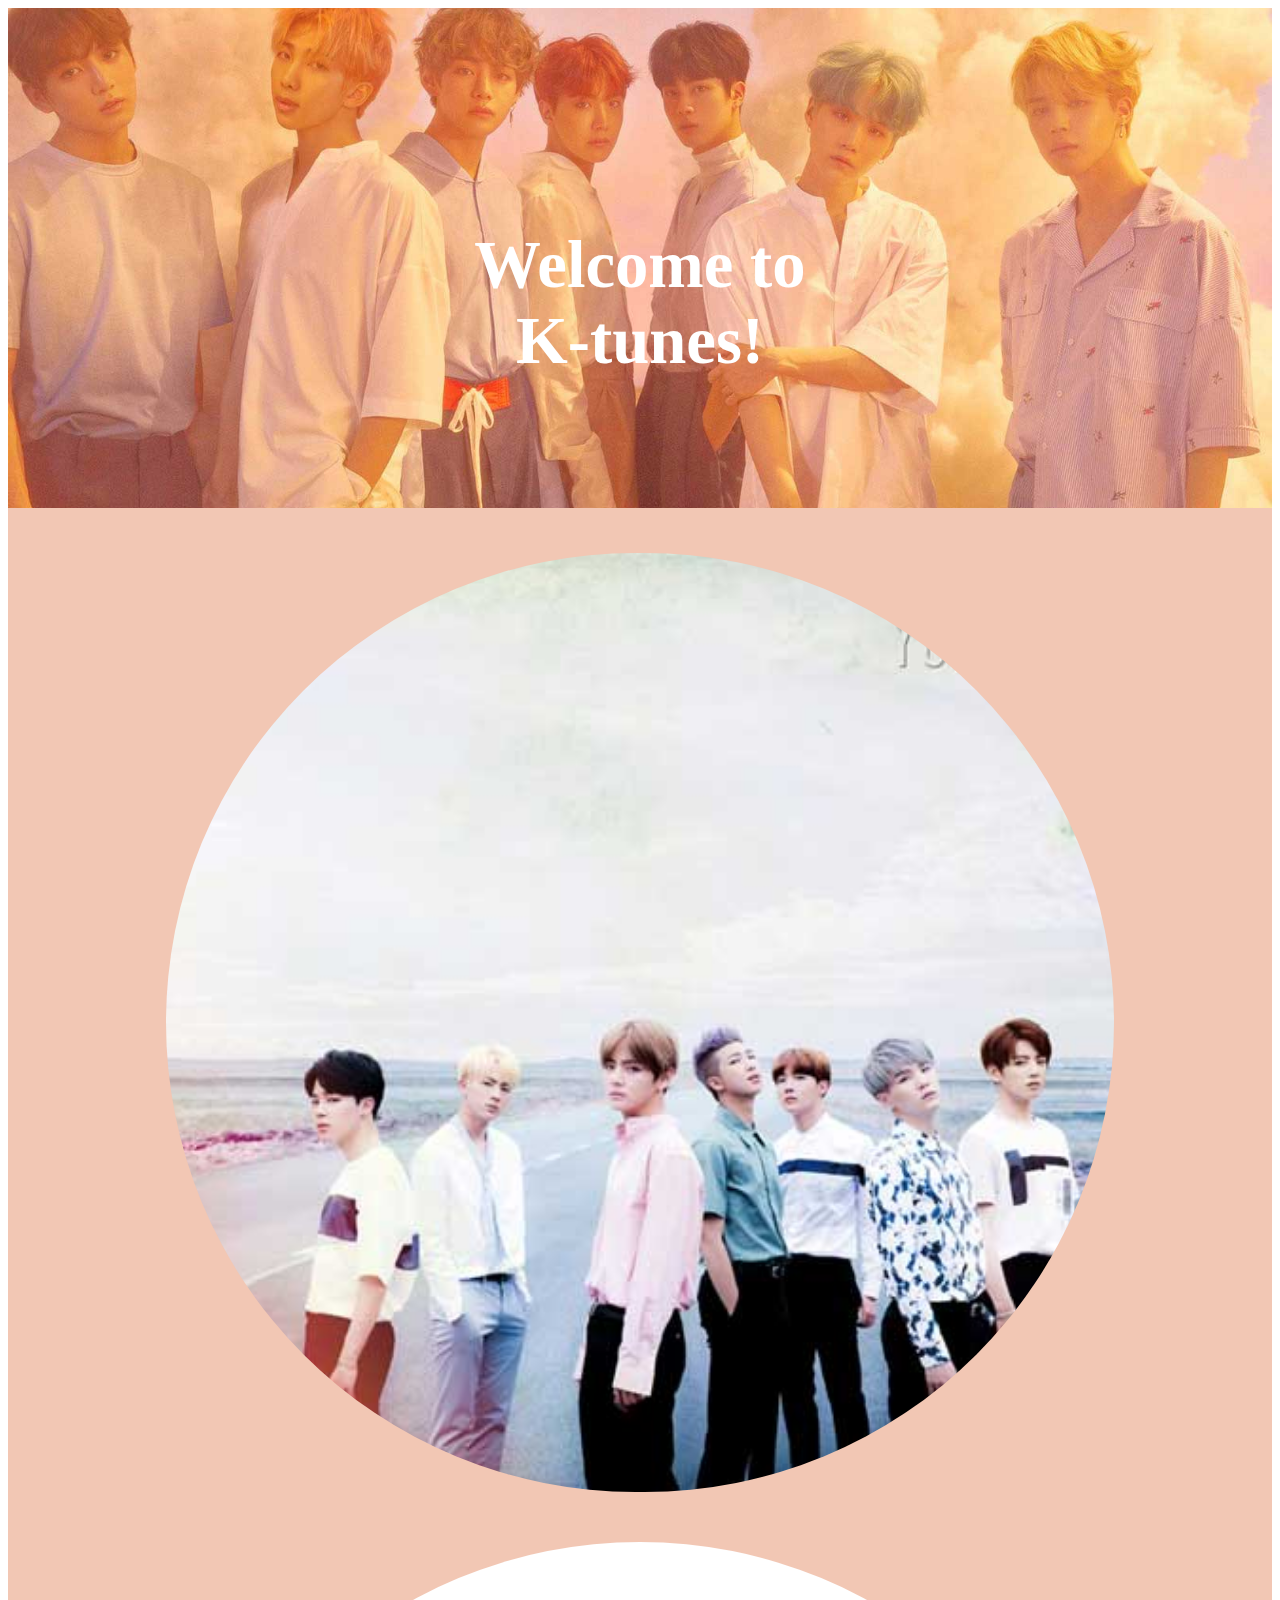
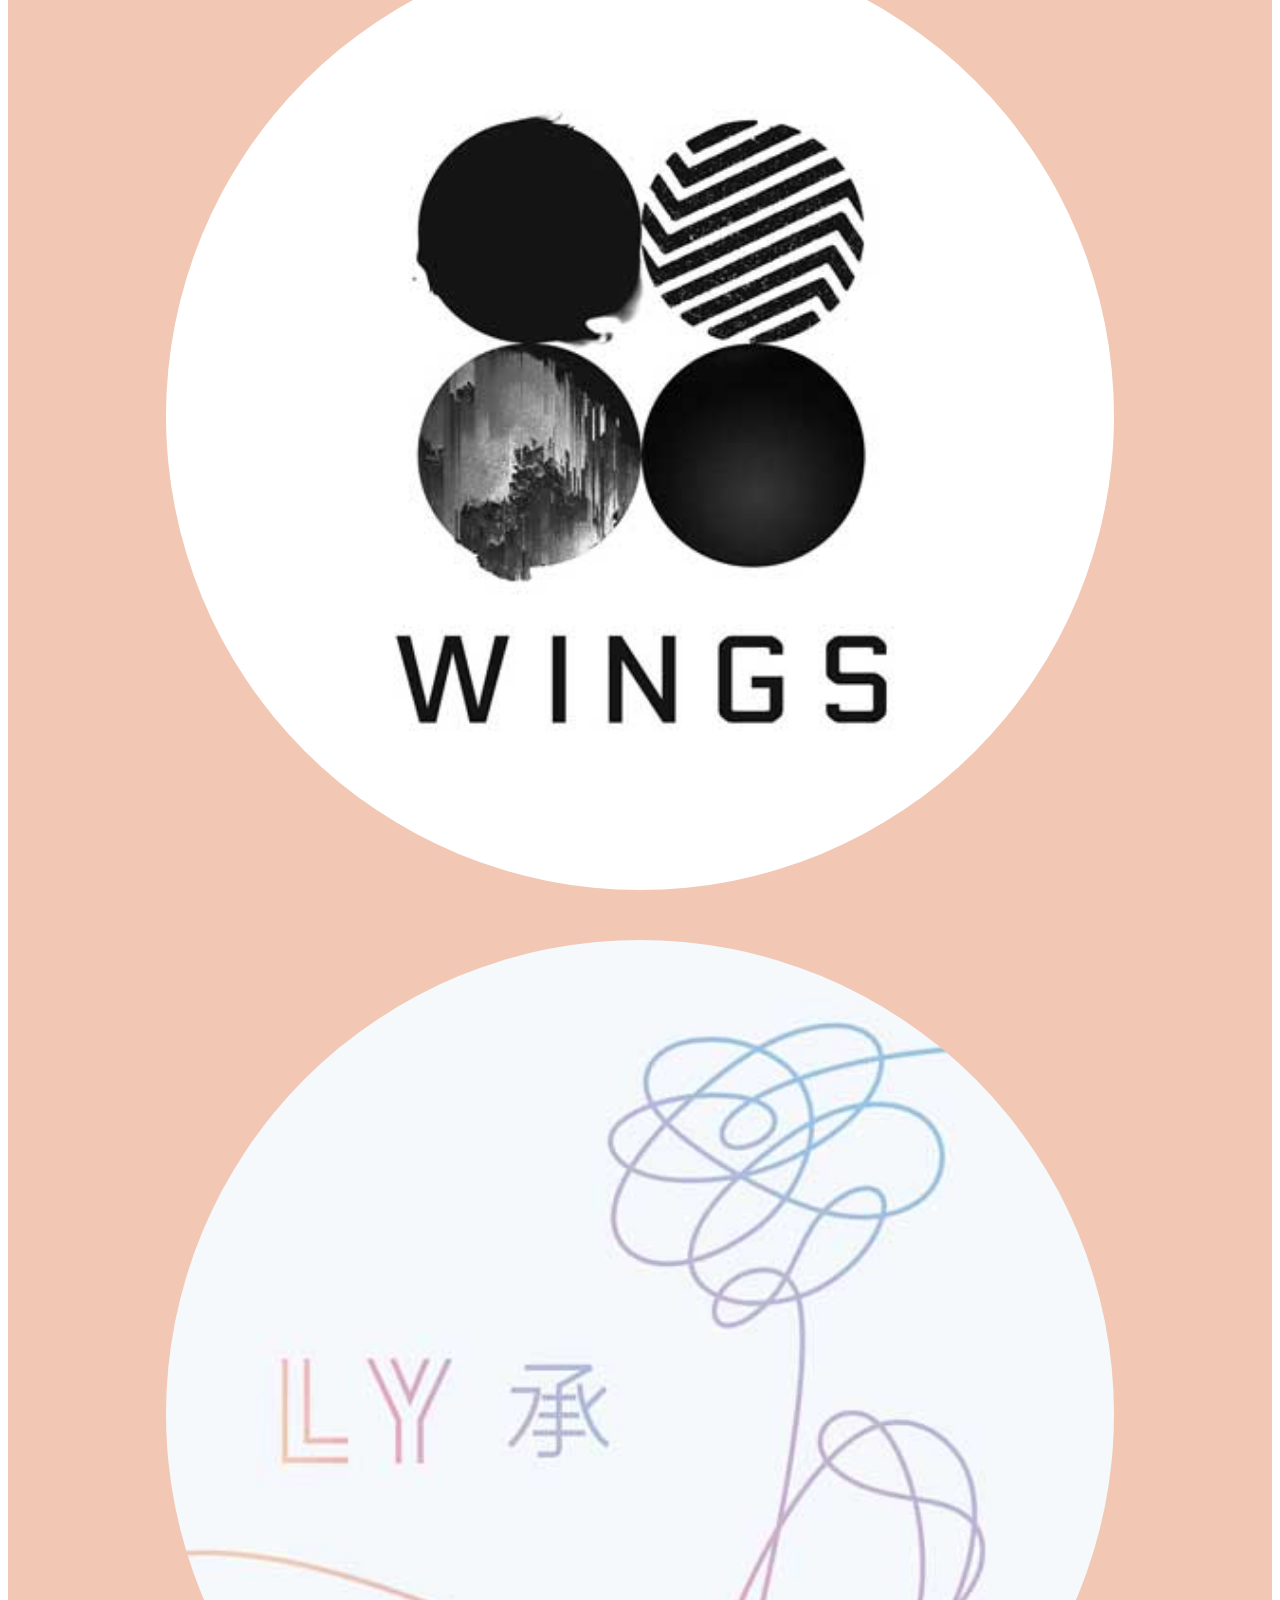
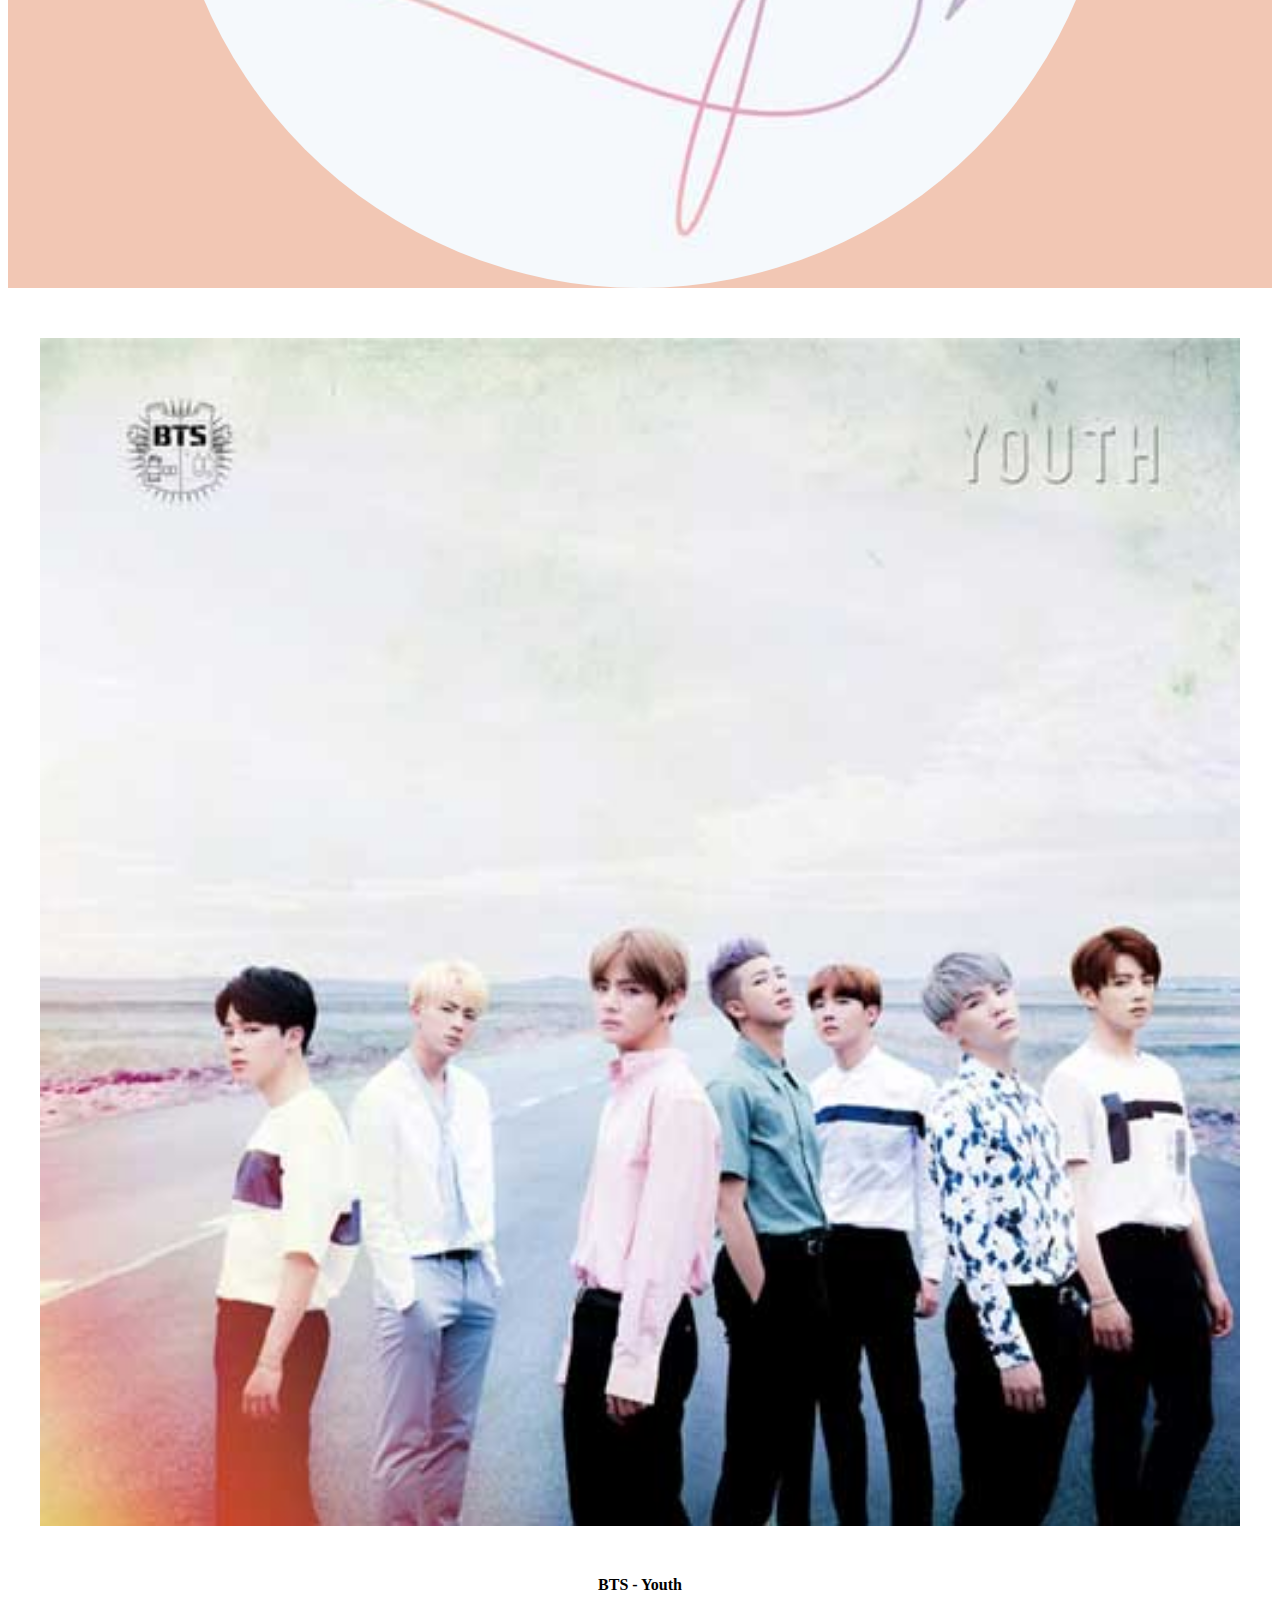
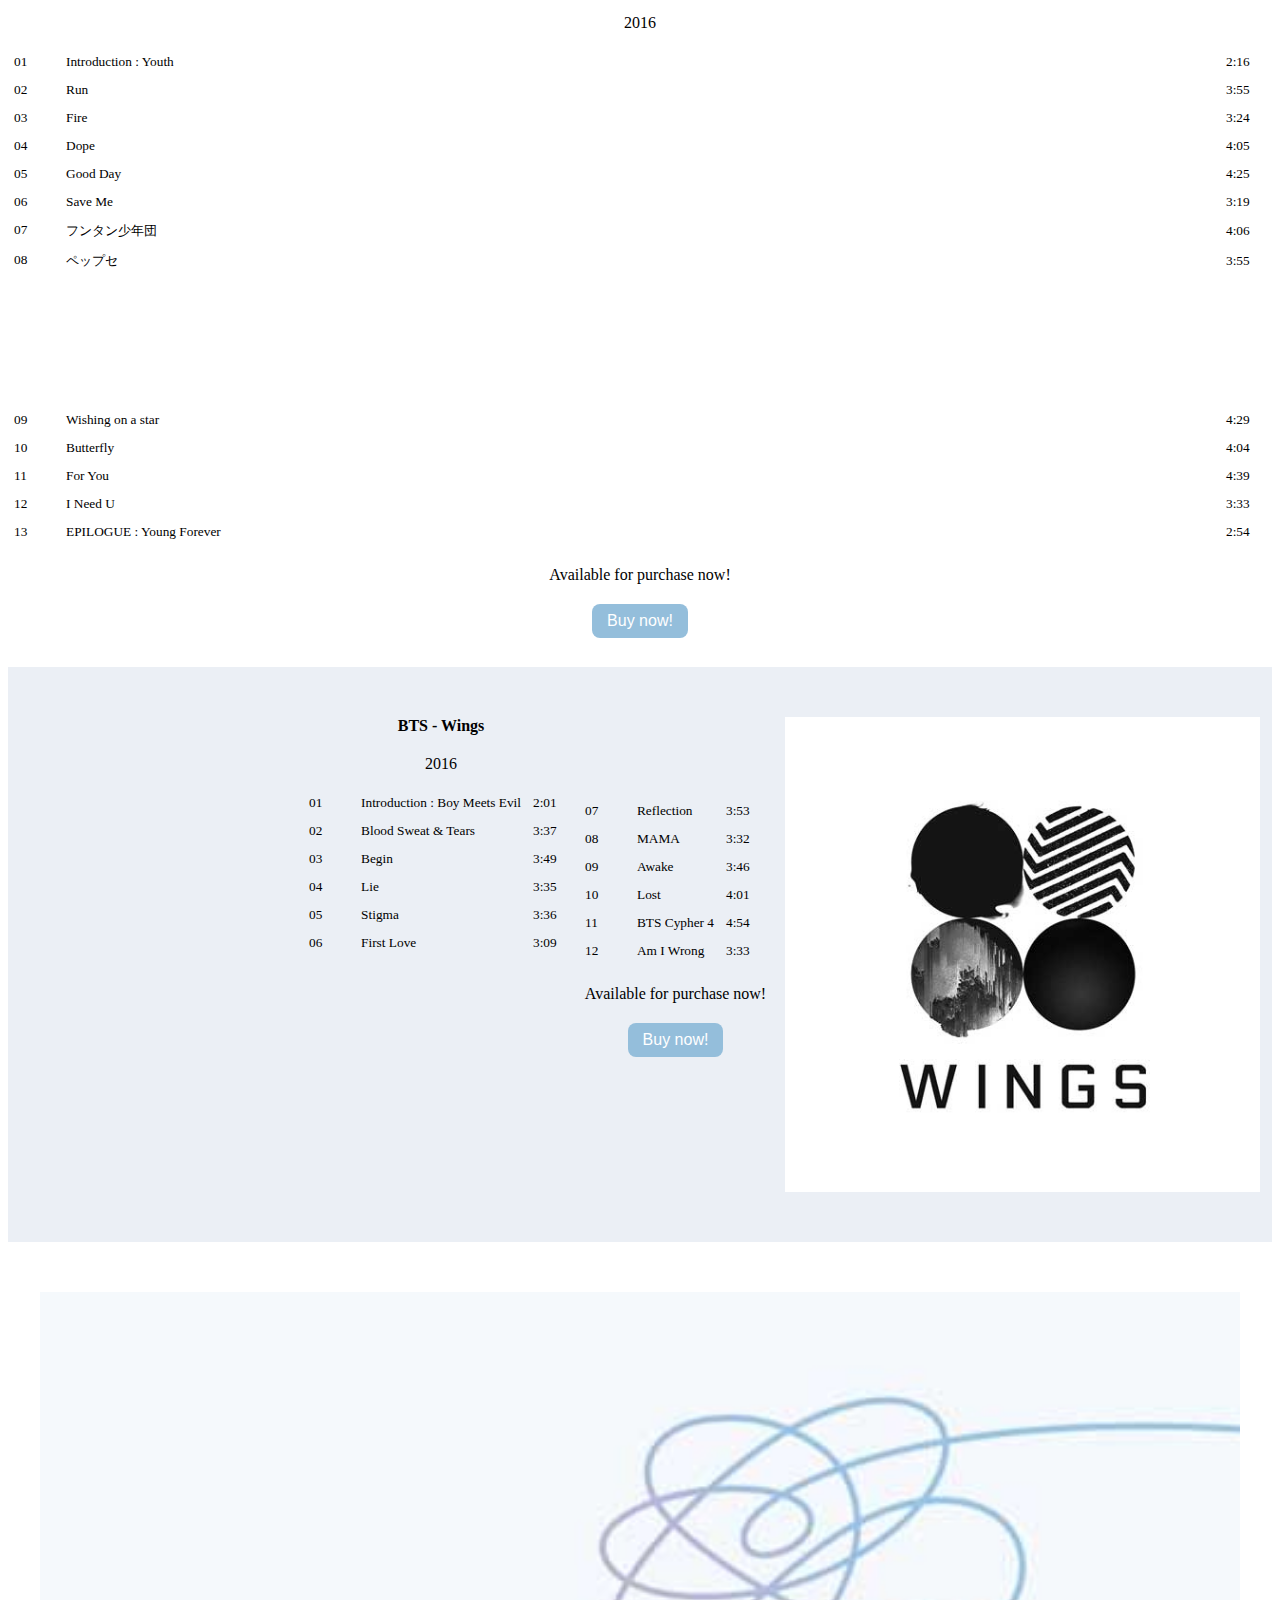
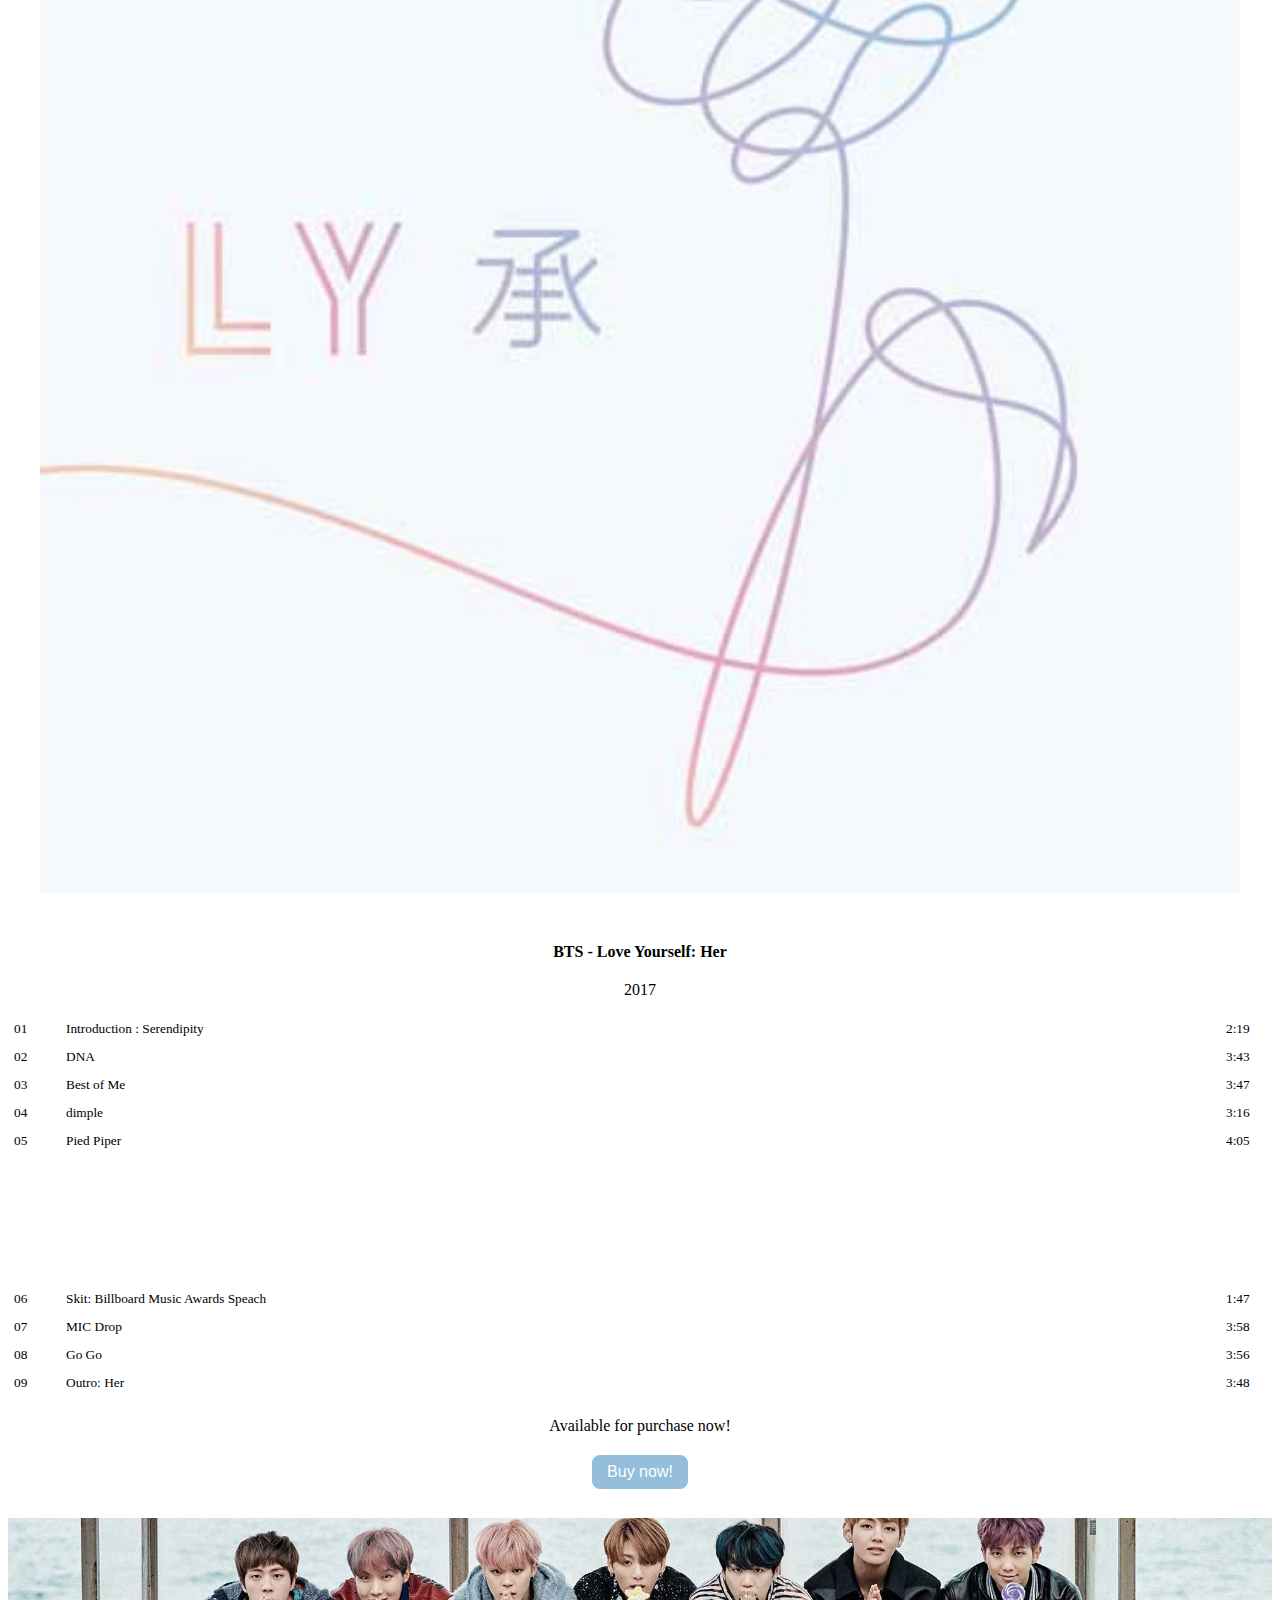
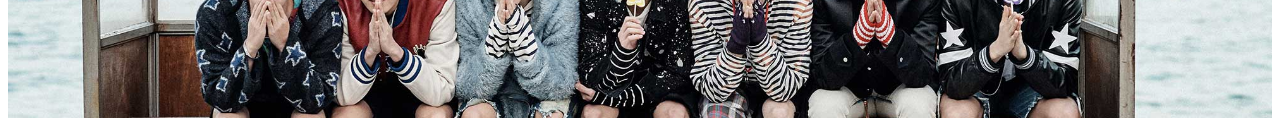
<file: index.html>
<!DOCTYPE html>
<html lang="en">
  <head>
    <!-- Required meta tags -->
    <meta charset="utf-8">
    <meta name="viewport" content="width=device-width, initial-scale=1, shrink-to-fit=no">
    <title>K-Tunes</title>
    <!-- Bootstrap CSS -->
    <link rel="stylesheet" href="https://maxcdn.bootstrapcdn.com/bootstrap/4.0.0-beta/css/bootstrap.min.css" integrity="sha384-/Y6pD6FV/Vv2HJnA6t+vslU6fwYXjCFtcEpHbNJ0lyAFsXTsjBbfaDjzALeQsN6M" crossorigin="anonymous">
    <link rel="stylesheet" media="all" href=".\css\customcss.css">


  </head>
  <body>

        <div class="jumbotron jumbotron-fluid jumbotop">
            <div class="container">
                  <h1 class="hero__text">Welcome to<br> K-tunes!</h1>
            </div>
        </div>
    <div class="wrapper wrapper-roze">
        <div class="container">
            <div class="row albums">
                    <div class="col-xs-12 col-md-4">
                    <a href="#youth">
                        <img src="./assets/images/youth.jpg" class="toet">
                    </a>
                    </div>
                    <div class="col-xs-12 col-md-4">
                    <a href="#wings">
                        <img src="./assets/images/wings.jpg" class="toet">
                    </a>
                    </div>
                    <div class="col-xs-12 col-md-4">
                    <a href="#loveyourselfher">
                        <img src="./assets/images/loveyourselfher.jpg" class="toet">
                    </a>
                    </div>
            </div>
        </div>
        </div>
    <div class="container">
    <div class="row">
            <div class="col-12 no-padding">
            </div>
    </div>
    <!--- Youth --> 
    <div class="row">
        <div class="col-xs-12 col-md-4" id="youth">
            <img src="./assets/images/youth.jpg" class="cd-lijst">
        </div>
        <div class="col-xs-12 col-md-4">
            <p class="title tekstdesktop">BTS - Youth</p>
            <p class="bodytext">2016</p>
            <table>
                <tr>
                    <td>01</td>
                    <td>Introduction : Youth</td>
                    <td>2:16</td>
                </tr>
                <tr>
                    <td>02</td>
                    <td>Run</td>
                    <td>3:55</td>
                </tr>
                <tr>
                    <td>03</td>
                    <td>Fire</td>
                    <td>3:24</td>
                </tr>
                <tr>
                    <td>04</td>
                    <td>Dope</td>
                    <td>4:05</td>
                </tr>
                <tr>
                    <td>05</td>
                    <td>Good Day</td>
                    <td>4:25</td>
                </tr>
                <tr>
                    <td>06</td>
                    <td>Save Me</td>
                    <td>3:19</td>
                </tr>
                    <tr>
                    <td>07</td>
                    <td>フンタン少年団</td>
                    <td>4:06</td>
                </tr>
                <tr>
                    <td>08</td>
                    <td>ペップセ</td>
                    <td>3:55</td>
                </tr>
            </table>
        </div>
        <div class="col-xs-12 col-md-4">
            <table class="tekstdesktop2">
                    <tr>
                    <td>09</td>
                    <td>Wishing on a star</td>
                    <td>4:29</td>
                </tr>  <tr>
                    <td>10</td>
                    <td>Butterfly</td>
                    <td>4:04</td>
                </tr>
                <tr>
                    <td>11</td>
                    <td>For You</td>
                    <td>4:39</td>
                </tr>
                <tr>
                    <td>12</td>
                    <td>I Need U</td>
                    <td>3:33</td>
                </tr>  <tr>
                    <td>13</td>
                    <td>EPILOGUE : Young Forever</td>
                    <td>2:54</td>
                </tr>
                </table>
            <p class="bodytext">Available for purchase now!</p>
            <div class="knop"><button class="button">Buy now!</button></div>
        </div>
    </div>
    </div>
<!--- Wings -->
<div class="wrapper wrapper-blauw">
<div class="container">

    <div class="row album2 rowreverse1">
        <div class="col-xs-12 col-md-4" id="wings">
             <img src="./assets/images/wings.jpg" class="cd-lijst">
        </div>
        <div class="col-xs-12 col-md-4 order-change">
            <p class="title tekstdesktop">BTS - Wings</p>
            <p class="bodytext">2016</p>
            <table>
                <tr>
                    <td>01</td>
                    <td>Introduction : Boy Meets Evil</td>
                    <td>2:01</td>
                </tr>
                <tr>
                    <td>02</td>
                    <td>Blood Sweat & Tears</td>
                    <td>3:37</td>
                </tr>
                <tr>
                    <td>03</td>
                    <td>Begin</td>
                    <td>3:49</td>
                </tr>
                <tr>
                    <td>04</td>
                    <td>Lie</td>
                    <td>3:35</td>
                </tr>
                <tr>
                    <td>05</td>
                    <td>Stigma</td>
                    <td>3:36</td>
                </tr>
                <tr>
                    <td>06</td>
                    <td>First Love</td>
                    <td>3:09</td>
                </tr>
            </table>
        </div>
        <div class="col-xs-12 col-md-4 ">
            <table class="tekstdesktop2">
                    <tr>
                    <td>07</td>
                    <td>Reflection</td>
                    <td>3:53</td>
                </tr>
                <tr>
                    <td>08</td>
                    <td>MAMA</td>
                    <td>3:32</td>
                </tr>
                    <tr>
                    <td>09</td>
                    <td>Awake</td>
                    <td>3:46</td>
                </tr>  <tr>
                    <td>10</td>
                    <td>Lost</td>
                    <td>4:01</td>
                </tr>
                <tr>
                    <td>11</td>
                    <td>BTS Cypher 4</td>
                    <td>4:54</td>
                </tr>
                <tr>
                    <td>12</td>
                    <td>Am I Wrong</td>
                    <td>3:33</td>
                </tr>
            </table>
            <p class="bodytext">Available for purchase now!</p>
            <div class="knop"><button class="button">Buy now!</button></div>
        </div>
    </div>
</div>
</div>
<!--- Love Yourself: Her -->
<div class="container">
   <div class="row album3">
        <div class="col-xs-12 col-md-4" id="loveyourselfher">
            <img src="./assets/images/loveyourselfher.jpg" class="cd-lijst" >
        </div>
        <div class="col-xs-12 col-md-4">
            <p class="title tekstdesktop">BTS - Love Yourself: Her</p>
            <p class="bodytext ">2017</p>
            <table>
                <tr>
                    <td>01</td>
                    <td>Introduction : Serendipity</td>
                    <td>2:19</td>
                </tr>
                <tr>
                    <td>02</td>
                    <td>DNA</td>
                    <td>3:43</td>
                </tr>
                <tr>
                    <td>03</td>
                    <td>Best of Me</td>
                    <td>3:47</td>
                </tr>
                <tr>
                    <td>04</td>
                    <td>dimple</td>
                    <td>3:16</td>
                </tr>
                <tr>
                    <td>05</td>
                    <td>Pied Piper</td>
                    <td>4:05</td>
                </tr>
            </table>
         </div>
         <div class="col-xs-12 col-md-4">
             <table class="tekstdesktop2">
                <tr>
                    <td>06</td>
                    <td>Skit: Billboard Music Awards Speach</td>
                    <td>1:47</td>
                </tr>
                    <tr>
                    <td>07</td>
                    <td>MIC Drop</td>
                    <td>3:58</td>
                </tr>
                <tr>
                    <td>08</td>
                    <td>Go Go</td>
                    <td>3:56</td>
                </tr>
                    <tr>
                    <td>09</td>
                    <td>Outro: Her</td>
                    <td>3:48</td>
                </tr>
            </table>
            <p class="bodytext">Available for purchase now!</p>
            <div class="knop"><button class="button">Buy now!</button></div>
        </div>
    </div>
    
</div>
<div class="jumbotron jumbotron-fluid jumbobottom"></div>

    <!-- Optional JavaScript -->
    <!-- jQuery first, then Popper.js, then Bootstrap JS -->
    <script src="https://code.jquery.com/jquery-3.2.1.slim.min.js" integrity="sha384-KJ3o2DKtIkvYIK3UENzmM7KCkRr/rE9/Qpg6aAZGJwFDMVNA/GpGFF93hXpG5KkN" crossorigin="anonymous"></script>
    <script src="https://cdnjs.cloudflare.com/ajax/libs/popper.js/1.11.0/umd/popper.min.js" integrity="sha384-b/U6ypiBEHpOf/4+1nzFpr53nxSS+GLCkfwBdFNTxtclqqenISfwAzpKaMNFNmj4" crossorigin="anonymous"></script>
    <script src="https://maxcdn.bootstrapcdn.com/bootstrap/4.0.0-beta/js/bootstrap.min.js" integrity="sha384-h0AbiXch4ZDo7tp9hKZ4TsHbi047NrKGLO3SEJAg45jXxnGIfYzk4Si90RDIqNm1" crossorigin="anonymous"></script>
  </body>
</html>
</file>
